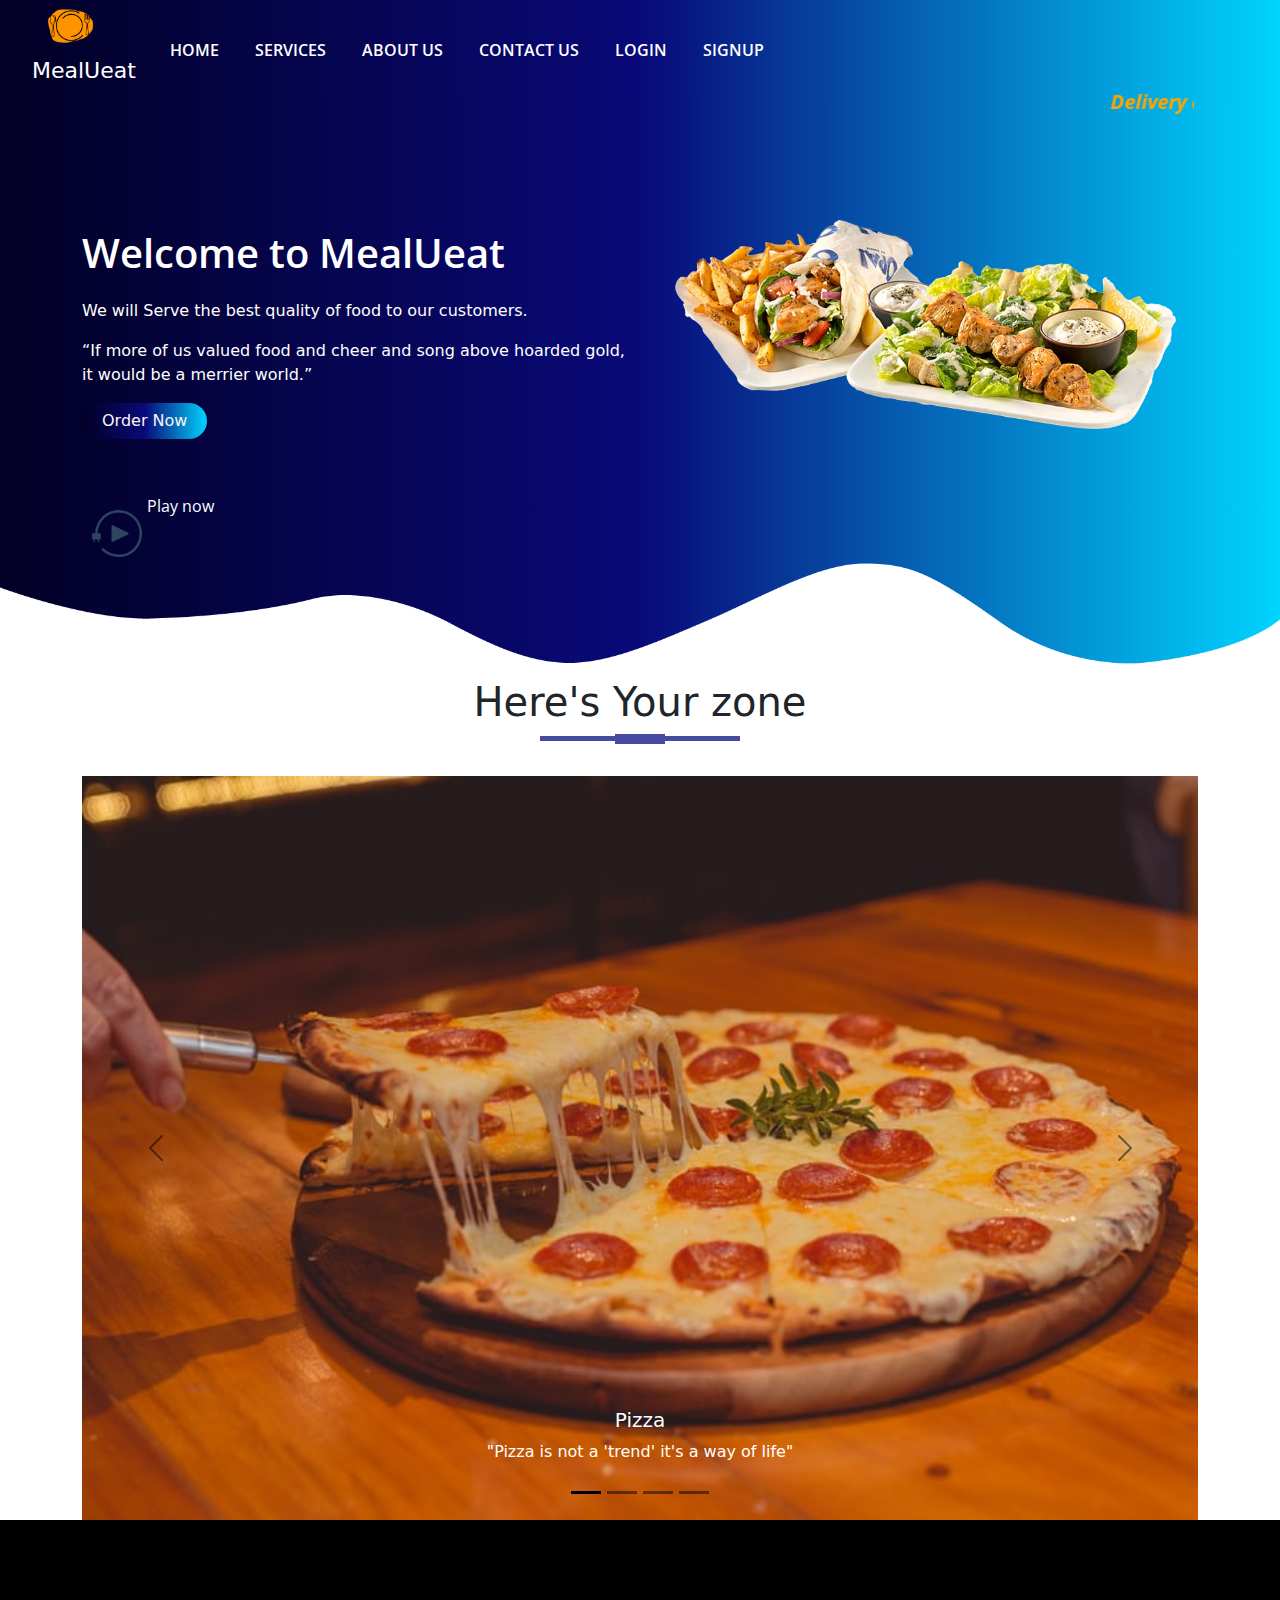
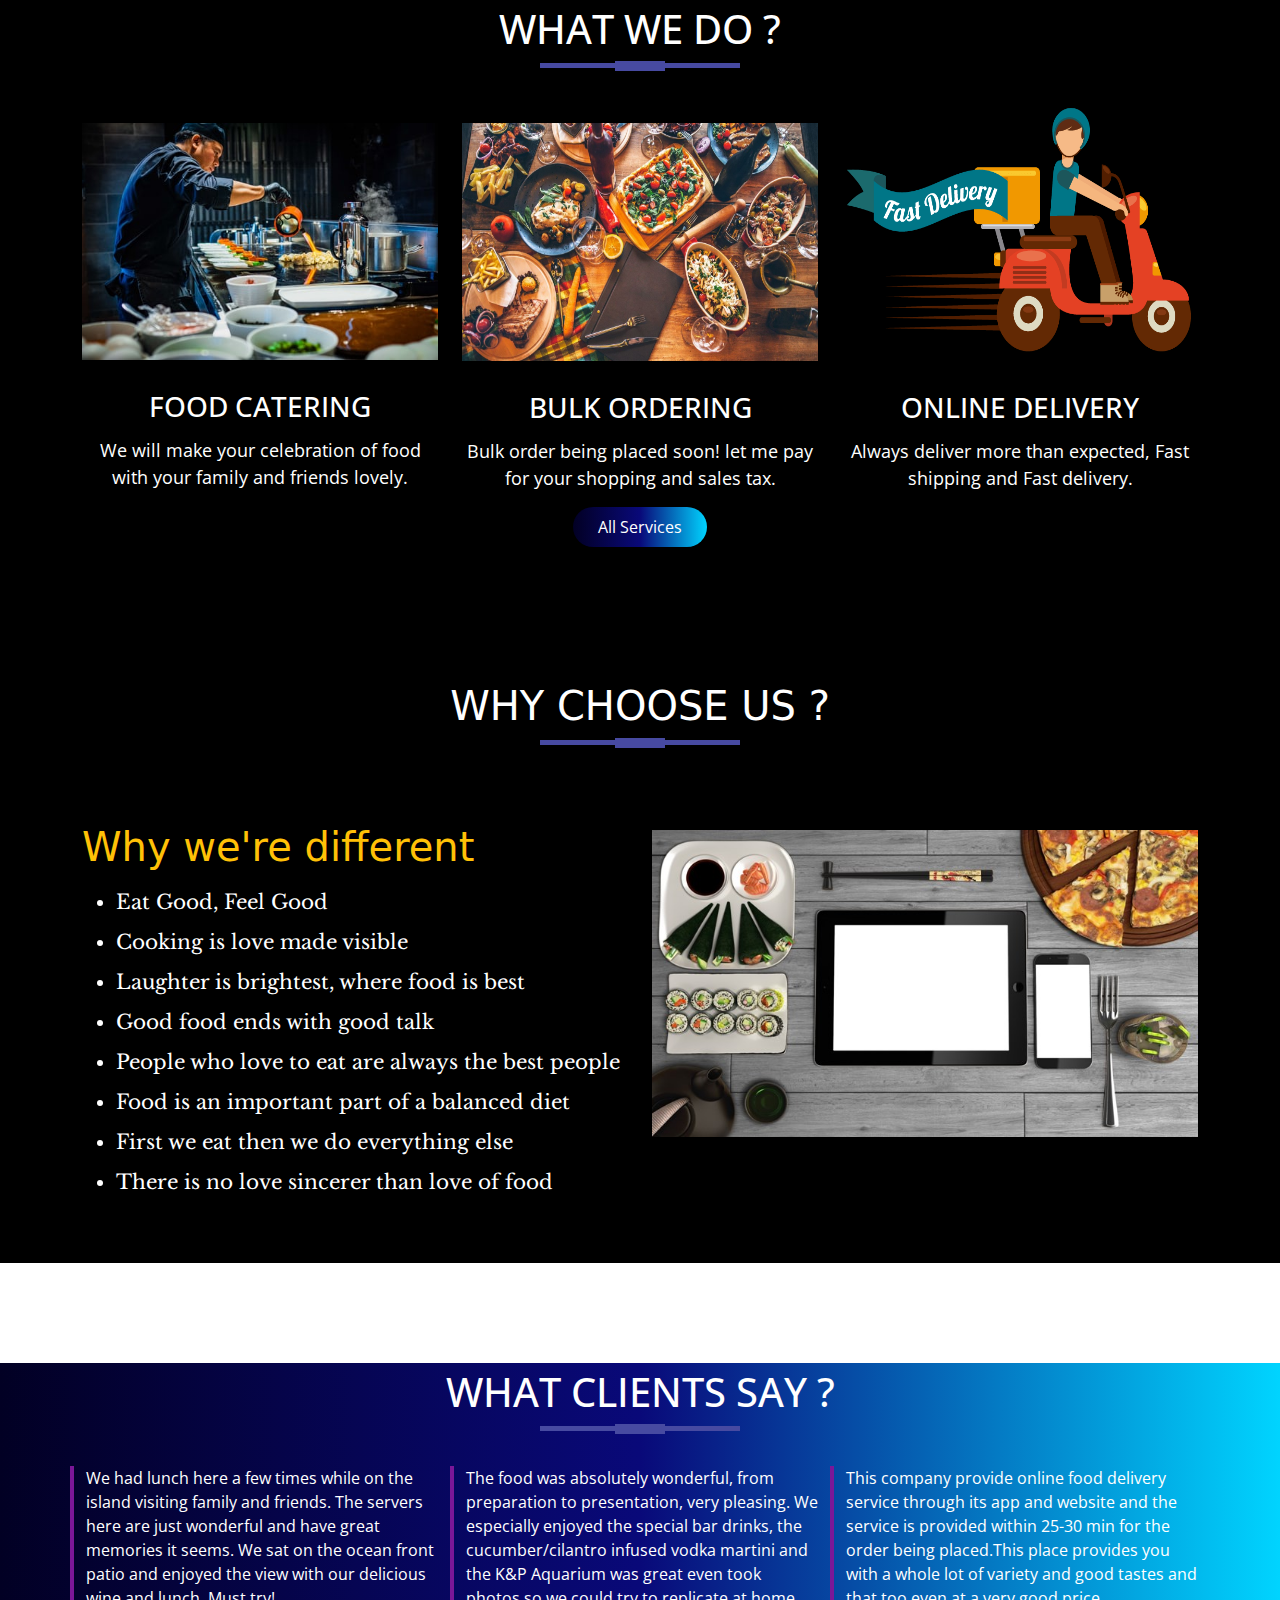
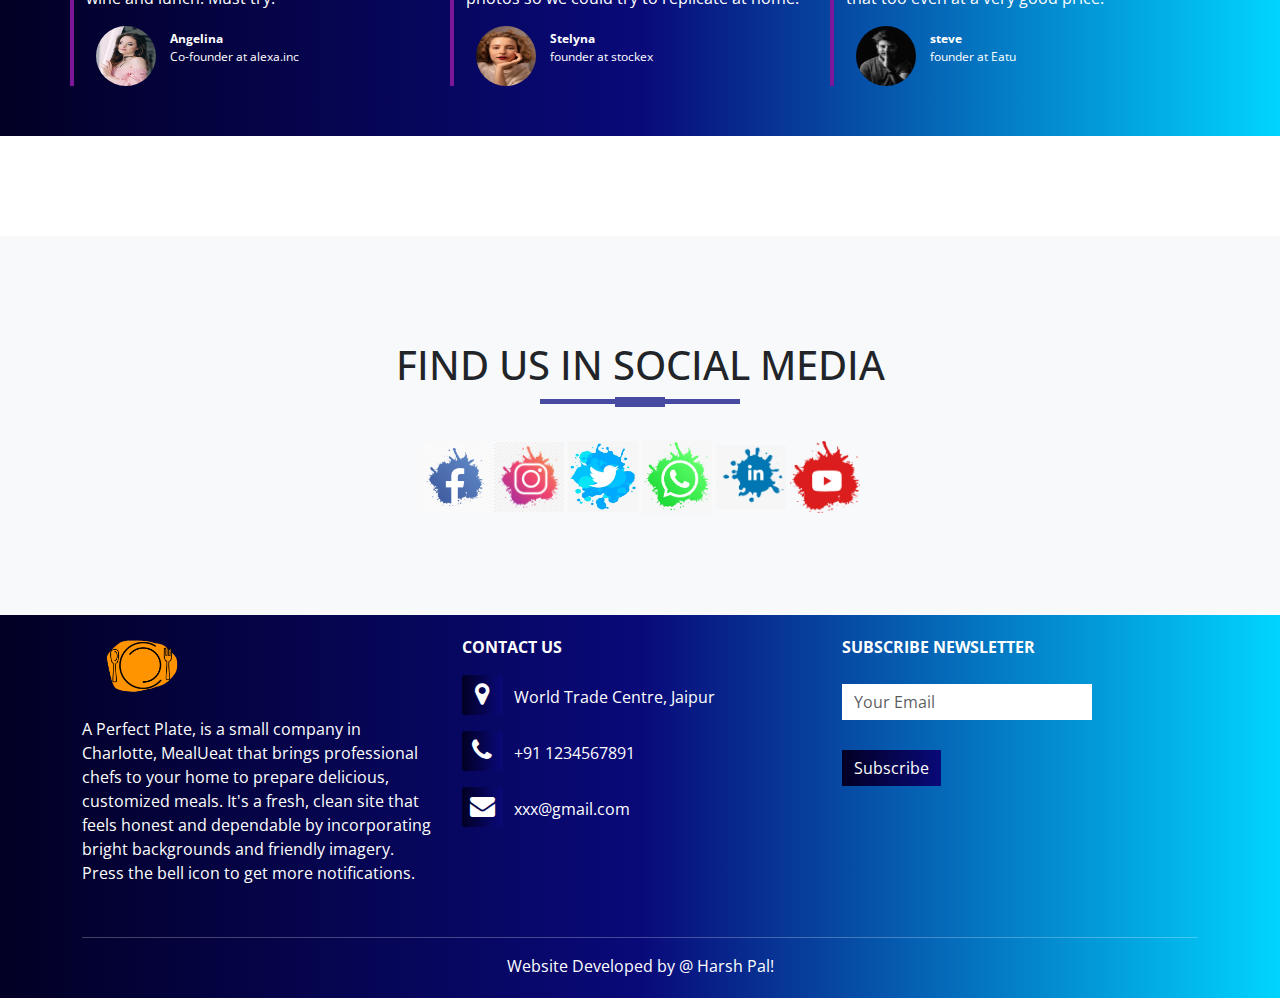
<file: index.html>
<!DOCTYPE html>
<html lang="en">

<head>
    <meta charset="UTF-8">
    <meta http-equiv="X-UA-Compatible" content="IE=edge">
    <meta name="viewport" content="width=device-width, initial-scale=1.0">

    <!-- External CSS -->
    <link rel="stylesheet" href="main.css">

    <!-- Bootstrap CSS -->
    <link href="https://cdn.jsdelivr.net/npm/bootstrap@5.0.0-beta2/dist/css/bootstrap.min.css" rel="stylesheet">

    <!-- Link for using icons -->
    <link rel="stylesheet" href="https://stackpath.bootstrapcdn.com/font-awesome/4.7.0/css/font-awesome.min.css">

    <!-- Fonts link -->
    <link rel="preconnect" href="https://fonts.gstatic.com">
    <link href="https://fonts.googleapis.com/css2?family=Benne&display=swap" rel="stylesheet">
    <link rel="preconnect" href="https://fonts.gstatic.com">
    <link href="https://fonts.googleapis.com/css2?family=Libre+Baskerville:ital@1&display=swap" rel="stylesheet">
    <link rel="preconnect" href="https://fonts.gstatic.com">
    <link href="https://fonts.googleapis.com/css2?family=Open+Sans:wght@700&display=swap" rel="stylesheet">

    <!-- Title For the website -->
    <title>www.MealUeat.com</title>
</head>

<body>
    <!-- For Navigation bar -->
    <section id="navbar">
        <nav class="navbar navbar-expand-lg navbar-light">
            <div class="container-fluid">
                <a class="navbar-brand text-white" href="#">

                    <!-- For logo -->
                    <img src="img/logo/logo1 (1).png">
                    <p>MealUeat</p>
                </a>
                <button class="navbar-toggler" type="button" data-bs-toggle="collapse" data-bs-target="#navbarNav"
                    aria-controls="navbarNav" aria-expanded="false" aria-label="Toggle navigation">

                    <!-- For navigation btn -->
                    <i class="fa fa-bars" aria-hidden="true"></i>
                </button>

                <!-- For navbar items -->
                <div class="collapse navbar-collapse" id="navbarNav">
                    <ul class="navbar-nav">
                        <li class="nav-item">
                            <a class="nav-link" href="#navbar">HOME</a>
                        </li>
                        <li class="nav-item">
                            <a class="nav-link" href="#services">SERVICES</a>
                        </li>
                        <li class="nav-item">
                            <a class="nav-link" href="#about-us">ABOUT US</a>
                        </li>
                        <li class="nav-item">
                            <a class="nav-link" href="#footer">CONTACT US</a>
                        </li>
                        <li class="nav-item">
                            <a class="nav-link" href="login.html">LOGIN</a>
                        </li>
                        <li class="nav-item">
                            <a class="nav-link" href="signup">SIGNUP</a>
                        </li>
                    </ul>
                </div>
            </div>
        </nav>
    </section>

    <!-- Close Navigation Bar Section -->

    <!-- For cover -->
    <section id="cover">
        <div class="container">
            <h2>
                <marquee>Delivery available between 10A.M to 10P.M only</marquee>
            </h2>
            <div class="row">
                <div class="col-md-6">
                    <p class="promo-title">Welcome to MealUeat</p>
                    <p>We will Serve the best quality of food to our customers.</p>
                    <p>“If more of us valued food and cheer and song above hoarded gold, it would be a merrier world.”
                    </p>
                    <p><button type="button" class="btn1" onclick="handle()">Order Now</button></p>
                    <a href="http://www.youtube.com" target="_blank"><img src="img/2.png" class="play-btn">Play now</a>
                </div>
                <div class="col-md-6 text-center">
                    <img src="img/cover/home6.png" class="img-fluid">
                </div>
            </div>
        </div>

        <img src="img/wave2.png" class="bottom-img">
    </section>

    <!-- Close Cover Section -->

    <!-- For slider -->
    <section class="slider" id="slider">
        <div class="container text-center">
            <h1 class="title">Here's Your zone</h1>
            <div class="row">
                <div id="carouselExampleDark" class="carousel carousel-dark slide" data-bs-ride="carousel">
                    <div class="carousel-indicators">
                        <button type="button" data-bs-target="#carouselExampleDark" data-bs-slide-to="0" class="active"
                            aria-current="true" aria-label="Slide 1"></button>
                        <button type="button" data-bs-target="#carouselExampleDark" data-bs-slide-to="1"
                            aria-label="Slide 2"></button>
                        <button type="button" data-bs-target="#carouselExampleDark" data-bs-slide-to="2"
                            aria-label="Slide 3"></button>
                        <button type="button" data-bs-target="#carouselExampleDark" data-bs-slide-to="3"
                            aria-label="slide 4"></button>
                    </div>
                    <div class="carousel-inner">
                        <div class="carousel-item active" data-bs-interval="2000">
                            <img src="img/slider/slider4.jpg" class="d-block w-100 h-100" alt="pizza">
                            <div class="carousel-caption d-none d-md-block text-white">
                                <h5>Pizza</h5>
                                <p>"Pizza is not a 'trend' it's a way of life"</p>
                            </div>
                        </div>
                        <div class="carousel-item" data-bs-interval="2000">
                            <img src="img/slider/slider5.jpg" class="d-block w-100 h-100" alt="food">
                            <div class="carousel-caption d-none d-md-block text-white">
                                <h5>Veg Frankie</h5>
                                <p>"Diet food is not a meal its a medicine." </p>
                            </div>
                        </div>
                        <div class="carousel-item" data-bs-interval="2000">
                            <img src="img/slider/slider3.jpg" class="d-block w-100 h-100" alt="Beverages">
                            <div class="carousel-caption d-none d-md-block text-white">
                                <h5>Bevrages</h5>
                                <p>"I drink when I have Occasion, and sometimes when I have no Occasions."</p>
                            </div>
                        </div>
                        <div class="carousel-item" data-bs-interval="2000">
                            <img src="img/slider/slider6.jpg" class="d-block w-100 h-100" alt="mozittos">
                            <div class="carousel-caption d-none d-md-block text-white">
                                <h5>Mozittos</h5>
                                <p>"The best brain freeze I'll ever have."</p>
                            </div>
                        </div>
                    </div>
                    <button class="carousel-control-prev" type="button" data-bs-target="#carouselExampleDark"
                        data-bs-slide="prev">
                        <span class="carousel-control-prev-icon" aria-hidden="true"></span>
                        <span class="visually-hidden">Previous</span>
                    </button>
                    <button class="carousel-control-next" type="button" data-bs-target="#carouselExampleDark"
                        data-bs-slide="next">
                        <span class="carousel-control-next-icon" aria-hidden="true"></span>
                        <span class="visually-hidden">Next</span>
                    </button>
                </div>
            </div>
        </div>
    </section>

    <!-- Close Slider Section -->


    <!-- Services section -->
    <section id="services">
        <div class="container text-center">
            <h1 class="title">WHAT WE DO ?</h1>
            <div class="row text-center">
                <div class="col-md-4 services">
                    <img src="img/services/catering.jpg" class="service-img">
                    <h3>Food Catering</h3>
                    <p>We will make your celebration of food with your family and friends lovely.</p>
                </div>
                <div class="col-md-4 services">
                    <img src="img/services/cater.jpg" class="service-img1">
                    <h3>Bulk Ordering</h3>
                    <p>Bulk order being placed soon! let me pay for your shopping and sales tax.</p>
                </div>
                <div class="col-md-4 services">
                    <img src="img/services/delivery1.png" class="service-img2">
                    <h3>Online Delivery</h3>
                    <p>Always deliver more than expected, Fast shipping and Fast delivery.</p>
                </div>
            </div>
            <button type="button" class="btn btn-primary">All Services</button>
        </div>
    </section>

    <!-- Close Services Section -->


    <!-- About Us -->
    <section id="about-us">
        <div class="container">
            <h1 class="title text-center">WHY CHOOSE US ?</h1>
            <div class="row">
                <div class="col-md-6 about-us">
                    <p class="about-title">
                    <h1 class="text-warning">Why we're different</h1>
                    </p>
                    <ul>
                        <li>Eat Good, Feel Good</li>
                        <li>Cooking is love made visible</li>
                        <li>Laughter is brightest, where food is best</li>
                        <li>Good food ends with good talk</li>
                        <li>People who love to eat are always the best people</li>
                        <li>Food is an important part of a balanced diet</li>
                        <li>First we eat then we do everything else</li>
                        <li>There is no love sincerer than love of food</li>
                    </ul>
                </div>
                <div class="col-md-6">
                    <img src="img/business module/business module2.jpg" class="img-fluid">
                </div>
            </div>
        </div>
    </section>

    <!-- Close About Us Section -->

    <!-- Clients Review -->
    <section id="Clients">
        <div class="container">
            <h1 class="title text-center">WHAT CLIENTS SAY ?</h1>
            <div class="row">
                <div class="col-md-4 Clients">
                    <p>We had lunch here a few times while on the island visiting family and friends. The servers here
                        are just wonderful and have great memories it seems. We sat on the ocean front patio and enjoyed
                        the view with our delicious wine and lunch. Must try!</p>
                    <img src="img/clients/client1.jpg">
                    <p class="user-details"><b>Angelina</b><br> Co-founder at alexa.inc</p>
                </div>
                <div class="col-md-4 Clients">
                    <p>The food was absolutely wonderful, from preparation to presentation, very pleasing. We especially
                        enjoyed the special bar drinks, the cucumber/cilantro infused vodka martini and the K&P Aquarium
                        was great even took photos so we could try to replicate at home.</p>
                    <img src="img/clients/client2.jpg">
                    <p class="user-details"><b>Stelyna</b><br> founder at stockex</p>
                </div>
                <div class="col-md-4 Clients">
                    <p>This company provide online food delivery service through its app and website and the service is
                        provided within 25-30 min for the order being placed.This place provides you with a whole lot of
                        variety and good tastes and that too even at a very good price.</p>
                    <img src="img/clients/client3.jpg">
                    <p class="user-details"><b>steve</b><br> founder at Eatu</p>
                </div>
            </div>
        </div>
    </section>

    <!-- Close Client Review Section -->

    <!-- Social Media Section -->
    <section id="social-media">
        <div class="container text-center">
            <h1 class="title text-center">FIND US IN SOCIAL MEDIA</h1>
            <div class="social-icons">
                <a href="https://www.facebook.com" target="_blank"><img src="img/icons/fb.png"></a>
                <a href="https://www.instagram.com" target="_blank"><img src="img/icons/ins.png"></a>
                <a href="https://www.twitter.com" target="_blank"><img src="img/icons/twitter.png"></a>
                <a href="https://www.whatsapp.com" target="_blank"><img src="img/icons/whatsapp.png"></a>
                <a href="https://www.linkdin.com" target="_blank"><img src="img/icons/linkdin.png"></a>
                <a href="https://www.youtube.com" target="_blank"><img src="img/icons/youtube.png"></a>

            </div>
        </div>
    </section>

    <!-- Close Socila Media Section -->

    <!-- Footer section -->
    <section id="footer">
        <!-- <img src="img/icons/waveh.png" class="footer-img"> -->
        <div class="container">
            <div class="row">
                <div class="col-md-4 footer-box">
                    <img src="img/logo/logo1 (1).png">
                    <p>A Perfect Plate, is a small company in Charlotte, MealUeat that brings professional chefs to your
                        home to prepare delicious, customized meals. It's a fresh, clean site that feels honest and
                        dependable by incorporating bright backgrounds and friendly imagery. Press the bell icon to get
                        more notifications.</p>
                </div>
                <div class="col-md-4 footer-box">
                    <p><b>CONTACT US</b></p>
                    <P><i class="fa fa-map-marker"></i> World Trade Centre, Jaipur</P>
                    <p><i class="fa fa-phone"></i> +91 1234567891</p>
                    <p><i class="fa fa-envelope"></i> xxx@gmail.com</p>
                </div>
                <div class="col-md-4 footer-box">
                    <p><b>SUBSCRIBE NEWSLETTER</b></p>
                    <input type="email" class="form-control" placeholder="Your Email">
                    <button type="button" class="btn btn-primary">Subscribe</button>
                </div>
            </div>
            <hr>
            <p class="copyright">Website Developed by @ Harsh Pal!</p>
        </div>
    </section>

    <!-- Close Footer Section -->


    <!-- Bootrstrap JS -->
    <!-- Bootstrap Javascript -->
    <script src="https://cdn.jsdelivr.net/npm/@popperjs/core@2.6.0/dist/umd/popper.min.js"></script>
    <script src="https://cdn.jsdelivr.net/npm/bootstrap@5.0.0-beta2/dist/js/bootstrap.min.js"></script>

    <!-- Smooth scroll -->
    <script src="smooth-scroll.js"></script>

    <!-- External js -->
    <script src="main.js"></script>

</body>

</html>
</file>
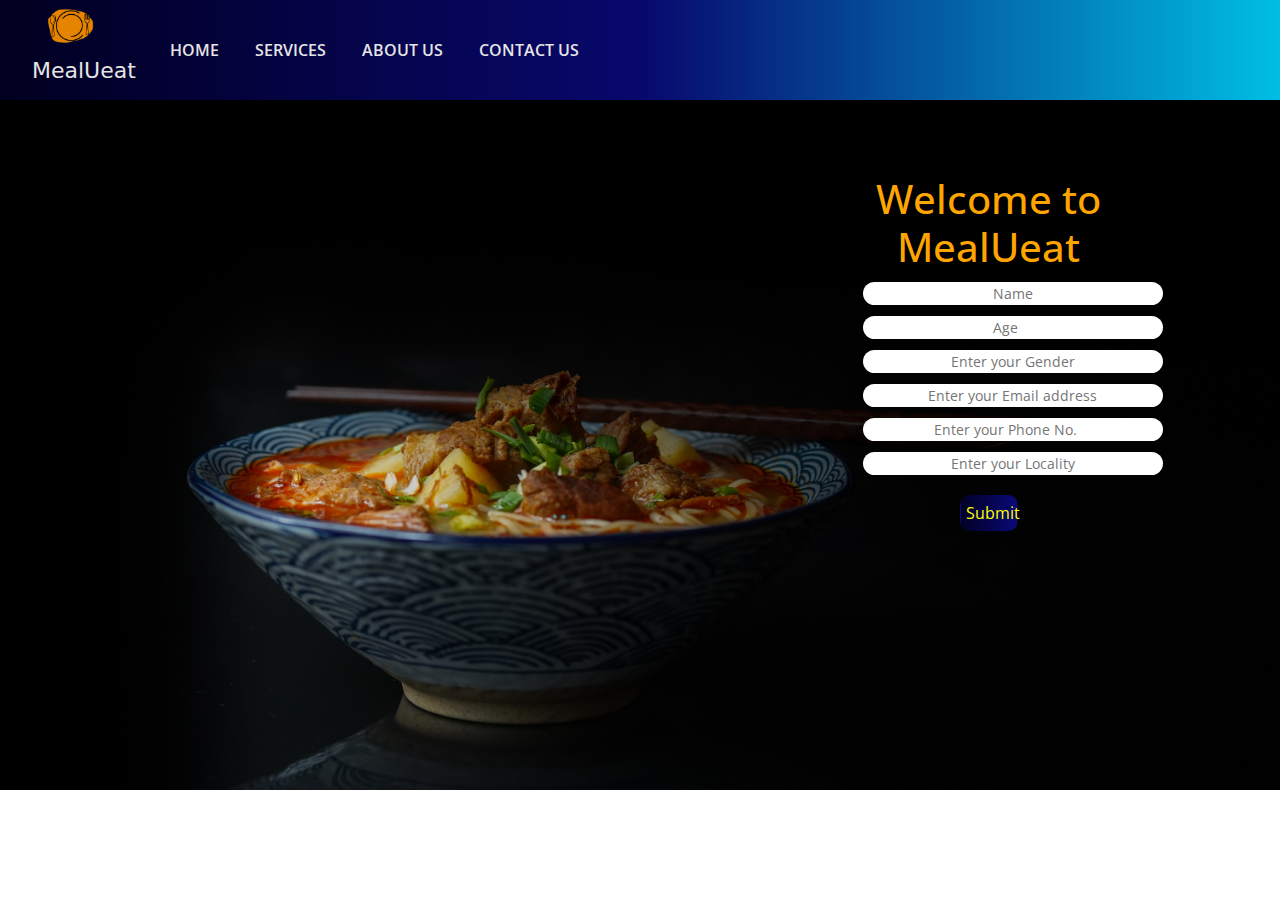
<file: login.html>
<!DOCTYPE html>
<html lang="en">

<head>
    <meta charset="UTF-8">
    <meta http-equiv="X-UA-Compatible" content="IE=edge">
    <meta name="viewport" content="width=device-width, initial-scale=1.0">

    <!-- External css -->
    <link rel="stylesheet" href="login.css">
    <!-- Bootstrap CSS -->
    <link href="https://cdn.jsdelivr.net/npm/bootstrap@5.0.0-beta2/dist/css/bootstrap.min.css" rel="stylesheet">

    <!-- Link for using icons -->
    <link rel="stylesheet" href="https://stackpath.bootstrapcdn.com/font-awesome/4.7.0/css/font-awesome.min.css">

    <!-- Fonts link -->
    <link rel="preconnect" href="https://fonts.gstatic.com">
    <link href="https://fonts.googleapis.com/css2?family=Benne&display=swap" rel="stylesheet">
    <link rel="preconnect" href="https://fonts.gstatic.com">
    <link href="https://fonts.googleapis.com/css2?family=Libre+Baskerville:ital@1&display=swap" rel="stylesheet">
    <link rel="preconnect" href="https://fonts.gstatic.com">
    <link href="https://fonts.googleapis.com/css2?family=Open+Sans:wght@700&display=swap" rel="stylesheet">
    
    <!-- Title For the Webpage -->
    <title>Login/Signup</title>
</head>

<body>
    <!-- For Navigation bar -->
    <section id="navbar">
        <nav class="navbar navbar-expand-lg navbar-light">
            <div class="container-fluid">
                <a class="navbar-brand text-white" href="#">

                    <!-- For logo -->
                    <img src="img/logo/logo1 (1).png">
                    <p>MealUeat</p>
                </a>
                <button class="navbar-toggler" type="button" data-bs-toggle="collapse" data-bs-target="#navbarNav"
                    aria-controls="navbarNav" aria-expanded="false" aria-label="Toggle navigation">

                    <!-- For navigation btn -->
                    <i class="fa fa-bars" aria-hidden="true"></i>
                </button>

                <!-- For navbar items -->
                <div class="collapse navbar-collapse" id="navbarNav">
                    <ul class="navbar-nav">
                        <li class="nav-item">
                            <a class="nav-link" href="index.html">HOME</a>
                        </li>
                        <li class="nav-item">
                            <a class="nav-link" href="index.html#services">SERVICES</a>
                        </li>
                        <li class="nav-item">
                            <a class="nav-link" href="index.html#about-us">ABOUT US</a>
                        </li>
                        <!-- <li class="nav-item">
                            <a class="nav-link" href="#testimonial">LOGIN/SIGNUP</a>
                        </li> -->
                        <li class="nav-item">
                            <a class="nav-link" href="index.html#footer">CONTACT US</a>
                        </li>
                    </ul>
                </div>
            </div>
        </nav>
    </section>

    <!-- Close Navbar Section -->

     <!-- content form -->
     <section id="login">
     <div class="content">
        <h1>Welcome to MealUeat</h1>
        <form action="/acton_page.php">
            <div class="formgroup">
                <input type="text" placeholder="Name" required>
            </div>
            <div class="formgroup">
                <input type="number" placeholder="Age" required>
            </div>
            <div class="formgroup">
                <input type="text" placeholder="Enter your Gender" required>
            </div>
            <div class="formgroup">
                <input type="email" placeholder="Enter your Email address" required>
            </div>
            <div class="formgroup">
                <input type="number" placeholder="Enter your Phone No." pattern="[0-9]{3}-[0-9]{2}-[0-9]{3}" required>
            </div>
            <div class="formgroup">
                <input type="text" placeholder="Enter your Locality" required>
            </div>

            <!-- Submit button -->
            <button type="button" class="btn">Submit</button>
        </form>

    </div>
    </section>

    <!-- Close Content Form -->

 

    <!-- Bootrstrap JS -->
    <!-- Bootstrap Javascript -->
    <script src="https://cdn.jsdelivr.net/npm/@popperjs/core@2.6.0/dist/umd/popper.min.js"></script>
    <script src="https://cdn.jsdelivr.net/npm/bootstrap@5.0.0-beta2/dist/js/bootstrap.min.js"></script>

    <!-- Smooth scroll -->
    <script src="smooth-scroll.js"></script>
      <!-- External js -->
      <script src="main.js"></script>

</body>

</html>
</file>
<file: main.css>
/* Reset CSS */
*{
    margin: 0;
    padding: 0;
}
html{
    scroll-behavior: smooth;
}
body{
    font-family: sans-serif;
    /* background-color: black; */
}

/* .navbar-nav{
    float: right;
    align-items: right;
    text-align: right;
    justify-content: right;
} */
/* Container */
#nav-bar{
    /* position: sticky !important; */
    top: 0;
    z-index: -1;
    opacity: 0.5;
}

.navbar{
    position: fixed !important;
    top: 0;
    width: 100%;
    height: 100px;
    background-image: linear-gradient(to right, #020024, #090979, #00d4ff);
    padding: 0;
}

/* For logo */
.navbar-brand img{
    height: 40px;
    padding-left: 20px;
    margin-top: 15px;
}
.navbar-brand p{
    font-size: 22px;
    margin-top: 8px;
    height: 40px;
    padding-left: 20px;
    /* font-family: 'PT Serif', serif; */

}

/* For navigation bar */

.navbar-nav li{
    /* float: right;  */
    /* align-items: right;
    justify-content: right;
    text-align: right; */
    /* margin-left: auto; */
    padding: 0 10px;
}
.navbar-nav li a{
    color: white !important;
    font-weight: 600;
    float: right;
    text-align: left;
    /* font-family: 'PT Serif', serif */
    /* font-family: 'Libre Baskerville', serif; */
    /* font-family: 'Brygada 1918', serif; */
    /* font-family: 'Fjalla One', sans-serif; */
    /* font-family: 'Satisfy', cursive; */
    /* font-family: 'Tinos', serif; */
    /* font-family: 'Metal Mania', cursive; */
    font-family: 'Open Sans', sans-serif;
}
.navbar-nav li a:hover{
    /* background-color: grey; */
    /* color: black !important; */
    /* border-radius: 25px; */
    border-bottom: 1px solid white;
    /* font-family: 'PT Serif', serif; */
}

/* For navigation button */
.fa-bars{
    /* position: sticky; */
    color: white;
    font-size: 30px !important;
}
.navbar-toggler{
    outline: none !important;
}

/* For cover */
#cover{
    background-image: linear-gradient(to right, #020024, #090979, #00d4ff);
    padding-top: 2%;
    /* padding-top: 15px; */
    color: white;
    width: 100%;
    height: 100%;
}
.container h2{
    /* font-family: 'Libre Baskerville', serif; */
    font-family: 'Open Sans', sans-serif;
    margin: 4px;
    padding-top: 60px;
    font-size: 20px;
    font-weight: bold;
    font-style: italic;
    color: orange;
}
.promo-title{
    font-size: 40px;
    font-weight: 600;
    margin-top: 100px;
    font-family: 'Open Sans', sans-serif;
}
.play-btn{
    width: 60px;
    /* padding: 15px; */
    padding: 5px;
    /* margin: 15px; */
}
#cover a{
    color: white;
    text-decoration: none;
    padding: 5px;
    /* margin-top: 5px; */
    /* margin-bottom: 3px; */
    /* font-family: 'Libre Baskerville', serif; */
    font-family: 'Open Sans', sans-serif;
}
.bottom-img{
    width: 100%;
    /* padding: 15px; */
    height: 100%;
}
.btn1{
    background-image: linear-gradient(to right, #020024, #090979, #00d4ff);
    color: whitesmoke;
    border: none;
    box-shadow: none;
    border-radius: 20px;
    margin: auto;
    padding: 6px 20px;
}
.btn1:hover{
    color: orange;
}

/* Slider */

.carousel-caption h5 p{
    color: white !important;
    /* font-family: 'PT Serif', serif; */
    font-family: 'Open Sans', sans-serif;
    /* font-family: 'Libre Baskerville', serif; */
    display: absolute;
    /* position: relative; */
    /* overflow: hidden; */
    
}
/* Services */
#services{
    padding: 80px 0;
    /* font-family: 'PT Serif', serif; */
    /* font-family: 'Libre Baskerville', serif; */
    font-family: 'Open Sans', sans-serif;
    background-color: black;
    color: white;
}
/* .services{
    transition: 1s ease-in-out;
}
.services:hover{
    width: 20%;
    transform: rotate(360deg) scale(2);
} */

.service-img{
    width: 100%;
    margin-top: 20px;
    /* transition: 1s ease-in-out; */
}

.service-img1{
    width: 100%;
    height: 59%;
    margin-top: 20px;
    /* transition: 1s ease-in-out; */
}

.service-img2{
    width: 100%;
    height: 64%;
    /* transition: 1s ease-in-out; */
}

.services h3{
    padding: 5px;
    margin-top: 25px;
    text-transform: uppercase;
}
.services p{
    font-size: 18px;
}
.title::before{
    content:'';
    background: #474aa1;
    height: 5px;
    width: 200px;
    margin-left: auto;
    margin-right: auto;
    display: block;
    transform: translateY(63px);
}
.title::after{
    content:'';
    background: #474aa1;
    height: 10px;
    width: 50px;
    margin-left: auto;
    margin-right: auto;
    margin-bottom: 40px;
    display: block;
    transform: translateY(8px);
}
#services .btn-primary{
    box-shadow: none;
    padding: 8px 25px;
    border: none;
    border-radius: 20px;
    background-image: linear-gradient(to right, #020024, #090979, #00d4ff);

}

/* About Us */
#about-us{
    padding-bottom: 50px;
    padding-top: 50px;
    background-color: black;
    color: white;
    /* font-family: 'PT Serif', serif; */
    /* font-family: 'Libre Baskerville', serif; */
    /* transform: skew(20deg); */
}
.about-title{
    font-size: 40px;
    font-weight: 600;
    margin-top: 8%;
    /* margin-right: 15px; */
    /* font-family: 'PT Serif', serif; */
    font-family: 'Open Sans', sans-serif;
}
#about-us ul li{
    margin: 10px 0;
    font-size: 20px;
    /* transition: transform 2s ease; */
    font-family: 'Libre Baskerville', serif;
    /* font-family: 'Open Sans', sans-serif; */

}
#about-us ul{
    margin-left: 2px;
}
.col-md-6 img{
    margin-top: 50px;
    /* margin-bottom: 15px; */
    /* padding: 15px; */
}

/* Clients */
#Clients{
    /* font-family: 'PT Serif', serif; */
    /* font-family: 'Open Sans', sans-serif; */
    font-family: 'Open Sans', sans-serif;
    background-image: linear-gradient(to right, #020024, #090979, #00d4ff);
    opacity: 10;
    color: white;
    margin: 100px 0;
}

.Clients{
    border-left: 4px solid #7b1798;
    margin-top: 50px;
    margin-bottom: 50px;
}
.Clients:hover{
    transform: translateY(-10px);
}
.Clients img{
    height: 60px;
    width: 60px;
    border-radius: 50%;
    margin: 0 10px;
}
.user-details{
    display: inline-block;
    font-size: 12px;
}

/* social Media */
#social-media{
    background: #f8f9fa;
    padding: 100px 0;
    font-family: 'Open Sans', sans-serif;
    /* font-family: 'PT Serif', serif; */
    /* background-color: black; */
    /* opacity: 0.5; */
    /* color: white; */
    /* transform: skew(10deg, 20deg); */
    
}
#social-media p{
    font-size: 40px;
    font-weight: 600;
    margin-bottom: 30px;
    font-family: 'Open Sans', sans-serif;
    /* font-family: 'PT Serif', serif; */
}
.social-icons img{
    width: 70px;
    transition: 0.5s;
}
.social-icons a:hover img{
    transform: translateY(-10px);
}

/* Footer */
#footer{
    background-image: linear-gradient(to right, #020024, #090979, #00d4ff);
    color: white; 
    font-family: 'Open Sans', sans-serif;
    /* font-family: 'PT Serif', serif; */
}
.footer-img{
    width: 100%;
}
.footer-box{
    padding: 20px;
}
.footer-box img{
    width: 120px;
    margin-bottom: 20px;
}
.footer-box .fa{
    margin-right: 8px;
    font-size: 25px;
    height: 40px;
    width: 40px;
    text-align: center;
    padding-top: 7px;
    border-radius: 2px;
    background-image: linear-gradient(to right, #020024, #090979);
}
.footer-box .form-control{
    box-shadow: none !important;
    border: none;
    border-radius: 0;
    margin-top: 25px;
    max-width: 250px;
}
.footer-box .btn-primary{
    box-shadow: none;
    border: none;
    border-radius: 0;
    margin-top: 30px;
    background-image: linear-gradient(to right, #020024, #090979);
}
hr{
    background-color: white;
}
.copyright{
    margin-bottom: 0;
    padding-bottom: 20px;
    text-align: center;
    /* font-family: 'PT Serif', serif; */
    font-family: 'Open Sans', sans-serif;
}

/*  end of CSS*/
</file>
<file: login.css>
/* Reset CSS */

* {
    margin: 0;
    padding: 0;
}
html{
    scroll-behavior: smooth;
}

body{
    font-family: sans-serif; 
    content:"";
    background: url(img/cover1.jpg)no-repeat center center/cover;
    width: 100%;
    height: 100%;
    /* z-index: -1; */
    /* opacity: 0.8; */
    /* z-index: -1;  */
    /* opacity: 0.8; */
} 

/* Container */

#navbar{
    /* position: sticky !important; */
    top: 0;
    /* z-index: -1; */
    opacity: 0.9;
}


.navbar {
    position: fixed !important;
    top: 0;
    width: 100%;
    height: 100px;
    background-image: linear-gradient(to right, #020024, #090979, #00d4ff);
    padding: 0;
}

/* For logo */

.navbar-brand img {
    height: 40px;
    padding-left: 20px;
    margin-top: 15px;
}

.navbar-brand p{
    font-size: 22px;
    margin-top: 8px;
    height: 40px;
    padding-left: 20px;
    /* font-family: 'Open Sans', sans-serif; */
}

/* For navigation bar */

.navbar-nav li {
    /* float: right;  */
    /* align-items: right;
    justify-content: right;
    text-align: right; */
    /* margin-left: auto; */
    padding: 0 10px;
}

.navbar-nav li a {
    color: white !important;
    font-weight: 600;
    float: right;
    text-align: left;
    /* font-family: 'PT Serif', serif; */
    font-family: 'Open Sans', sans-serif;
}

.navbar-nav li a:hover {
    background-color: grey;
    color: black !important;
    border-radius: 25px;
    font-family: 'PT Serif', serif;
}

/* For navigation button */

.fa-bars {
    /* position: sticky; */
    color: white;
    font-size: 30px !important;
}

.navbar-toggler {
    outline: none !important;
}

/* Content */

.content {
    /* border: 2px solid grey; */
    margin: 100px 80px;
    padding: 75px;
    width: 33%;
    border-radius: 28px;
    float: right;
}

.content .btn {
    background-image: linear-gradient(to right, #020024, #090979);
    color: yellow;
    margin: 20px auto;
    padding: 5px 5px;
    /* margin: auto; */
    /* padding: 6px 20px; */
    display: block;
    width: 23%;
    border-radius: 10px;
    /* font-family: 'Lobster', cursive; */
    font-family: 'Open Sans', sans-serif;
}

.content .btn:hover {
    background: grey;
    color: black;
}
form{
    margin: 10px;
}

.formgroup input {
    text-align: center;
    display: block;
    /* border: 2px solid black; */
    border: none;
    border-radius: 14px;
    width: 300px;
    padding: 1px;
    margin: 11px auto;
    font-size: 14px;
    /* font-family: 'Lobster', cursive; */
    font-family: 'Open Sans', sans-serif;
    outline: none;
}

.content h1{
    text-align: center;
    color: orange;
    /* font-family: 'PT Serif', serif; */
    font-family: 'Open Sans', sans-serif;
}
.content p{
    border: 2px solid white;
    text-align: center;
    color: white;
}

/* End of CSS */
</file>
